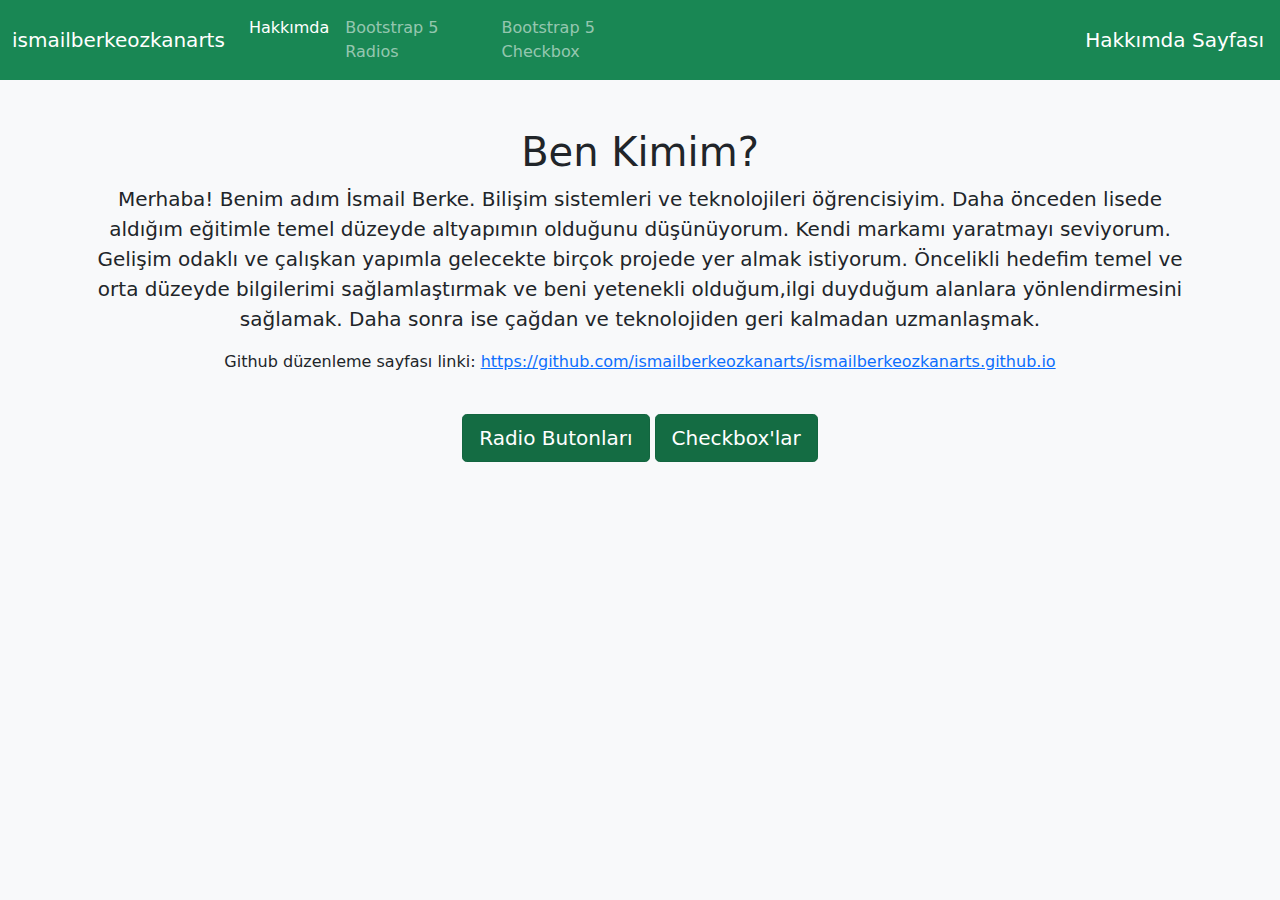
<file: index.html>
<!DOCTYPE html>
<html lang="tr">
    <head>
        <meta charset="utf-8" />
        <meta name="viewport" content="width=device-width, initial-scale=1, shrink-to-fit=no" />
        <meta name="description" content="" />
        <meta name="author" content="" />
        <title>İsmail Berke Özkan-Index</title>
        <link href="styles.css" rel="stylesheet" />
    </head>
    <body>
        <nav class="navbar navbar-expand-lg navbar-dark bg-success">
            <div class="container">
                <a class="navbar-brand" href="#">ismailberkeozkanarts</a>
                <button class="navbar-toggler" type="button" data-bs-toggle="collapse" data-bs-target="#navbarSupportedContent" aria-controls="navbarSupportedContent" aria-expanded="false" aria-label="Toggle navigation"><span class="navbar-toggler-icon"></span></button>
                <div class="collapse navbar-collapse" id="navbarSupportedContent">
                    <ul class="navbar-nav ms-auto mb-2 mb-lg-0">
                        <li class="nav-item"><a class="nav-link active" aria-current="page" href="#">Hakkımda</a></li>
                        <li class="nav-item"><a class="nav-link" href="radiobuttons.html">Bootstrap 5 Radios</a></li>
                        <li class="nav-item"><a class="nav-link" href="checkboxs.html">Bootstrap 5 Checkbox</a></li>
                    </ul>
                </div>
            </div>
                <a class="navbar-brand" href="#">Hakkımda Sayfası</a>
               
        </nav>
        <div class="container">
            <div class="text-center mt-5">
                <h1>Ben Kimim?</h1>
                <p class="lead">Merhaba! Benim adım İsmail Berke. Bilişim sistemleri ve teknolojileri öğrencisiyim. Daha önceden lisede aldığım eğitimle temel düzeyde altyapımın olduğunu düşünüyorum. Kendi markamı yaratmayı seviyorum. Gelişim odaklı ve çalışkan yapımla gelecekte birçok projede yer almak istiyorum. Öncelikli hedefim temel ve orta düzeyde bilgilerimi sağlamlaştırmak ve beni yetenekli olduğum,ilgi duyduğum alanlara yönlendirmesini sağlamak. Daha sonra ise çağdan ve teknolojiden geri kalmadan uzmanlaşmak.</p>
                <p>Github düzenleme sayfası linki: <a href="https://github.com/ismailberkeozkanarts/ismailberkeozkanarts.github.io">https://github.com/ismailberkeozkanarts/ismailberkeozkanarts.github.io</a>  </p><br>
                <a href="radiobuttons.html" class="btn btn-success btn-lg active" role="button" aria-pressed="true">Radio Butonları</a>
                <a href="checkboxs.html" class="btn btn-success btn-lg active" role="button" aria-pressed="true">Checkbox'lar</a>
            </div>
        </div>
        <script src="https://cdn.jsdelivr.net/npm/bootstrap@5.1.3/dist/js/bootstrap.bundle.min.js"></script>
        <script src="scripts.js"></script>
    </body>
</html>
</file>
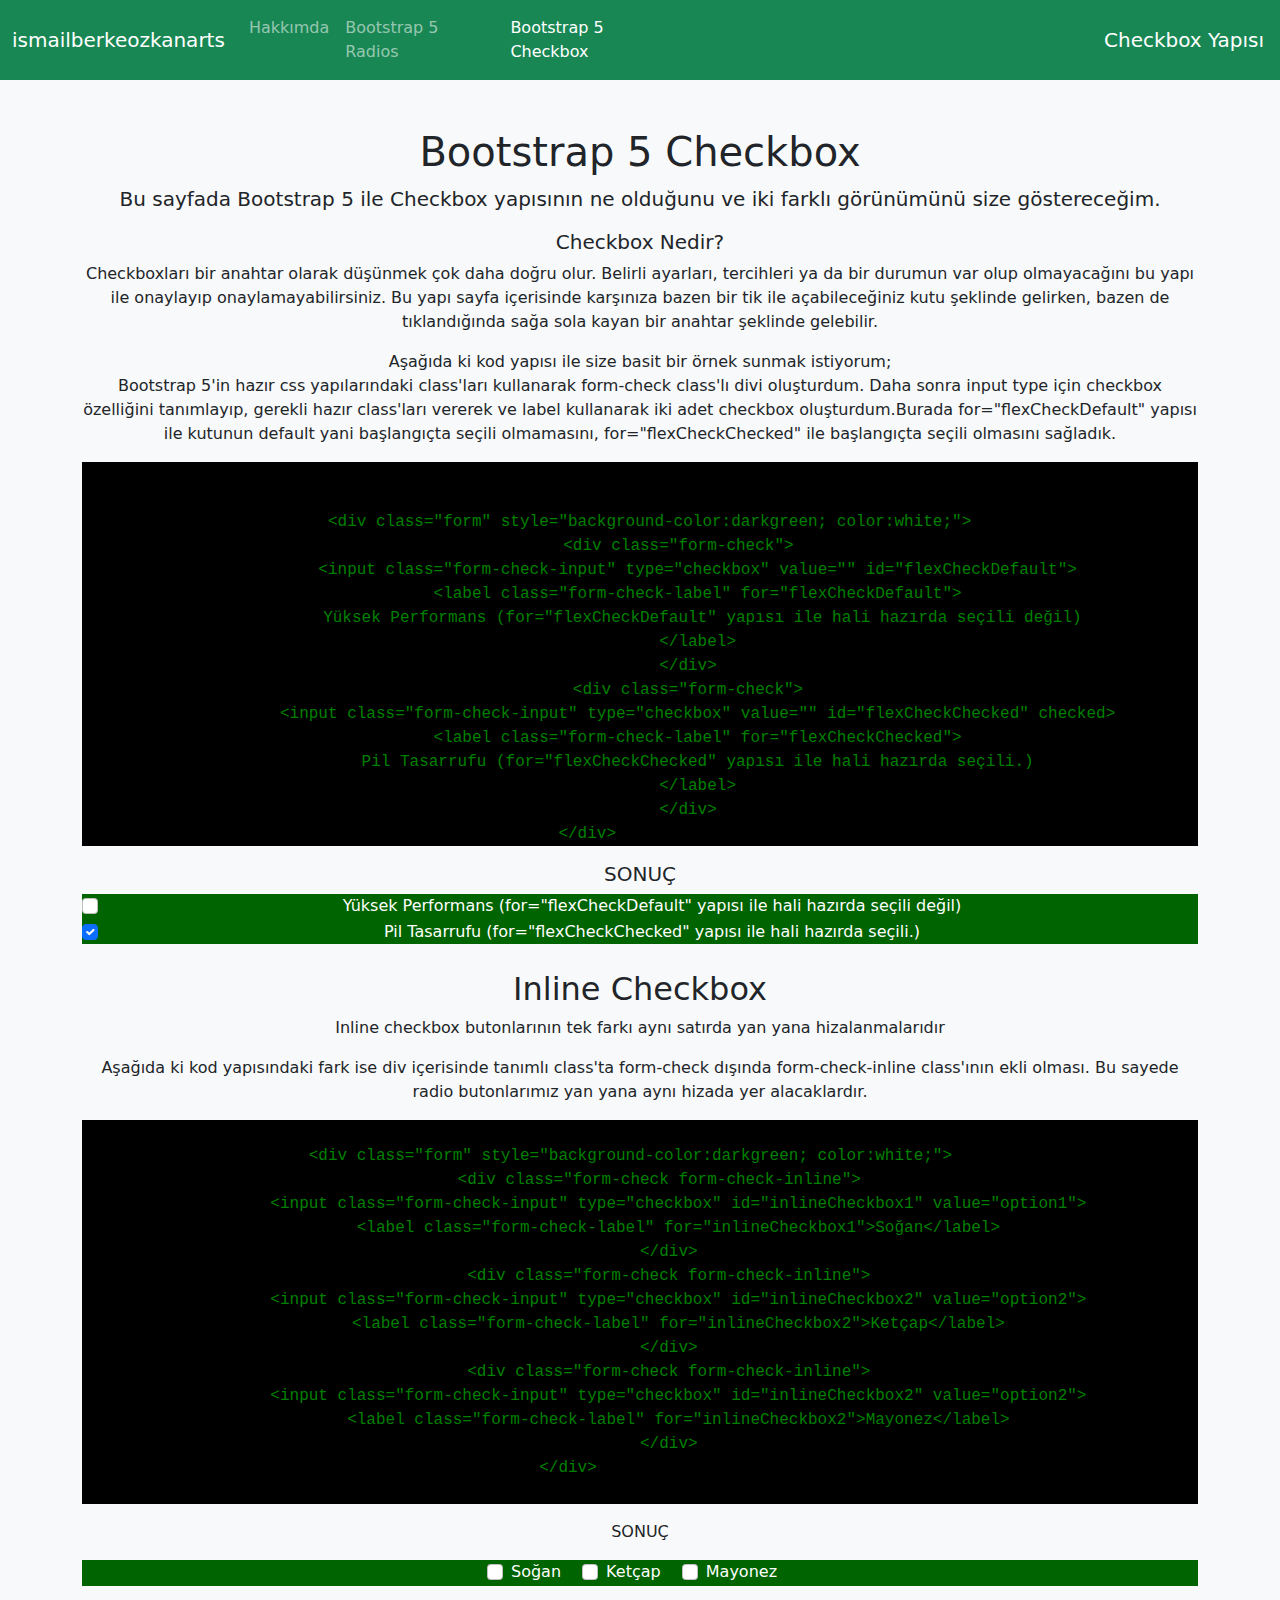
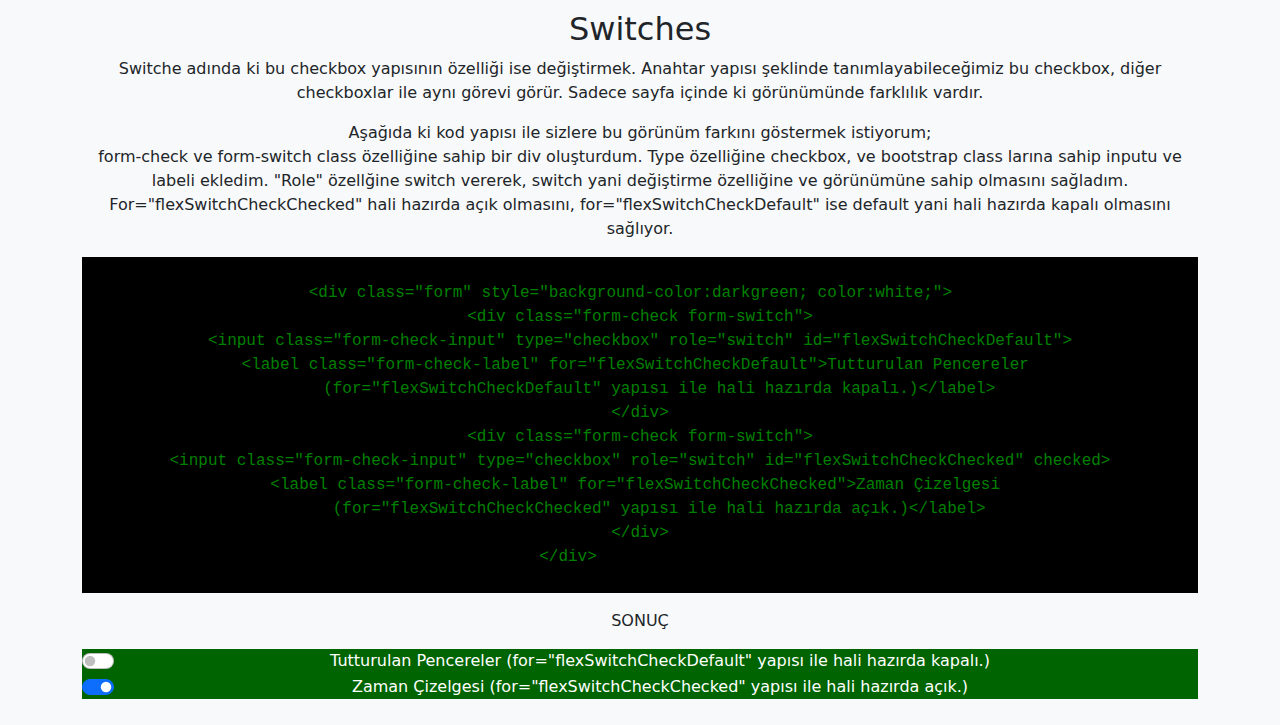
<file: checkboxs.html>
<!DOCTYPE html>
<html lang="tr">
    <head>
        <meta charset="utf-8" />
        <meta name="viewport" content="width=device-width, initial-scale=1, shrink-to-fit=no" />
        <meta name="description" content="" />
        <meta name="author" content="" />
        <title>İsmail Berke Özkan-Checkbox</title>
        <link href="styles.css" rel="stylesheet" />
        
    </head>
    <body>
        <nav class="navbar navbar-expand-lg navbar-dark bg-success">
            <div class="container">
                <a class="navbar-brand" href="#">ismailberkeozkanarts</a>
                <button class="navbar-toggler" type="button" data-bs-toggle="collapse" data-bs-target="#navbarSupportedContent" aria-controls="navbarSupportedContent" aria-expanded="false" aria-label="Toggle navigation"><span class="navbar-toggler-icon"></span></button>
                <div class="collapse navbar-collapse" id="navbarSupportedContent">
                    <ul class="navbar-nav ms-auto mb-2 mb-lg-0">
                        <li class="nav-item"><a class="nav-link" aria-current="page" href="index.html">Hakkımda</a></li>
                        <li class="nav-item"><a class="nav-link" href="radiobuttons.html">Bootstrap 5 Radios</a></li>
                        <li class="nav-item"><a class="nav-link active" href="#">Bootstrap 5 Checkbox</a></li>
                    </ul>
                </div>
            </div>
                <a class="navbar-brand" href="#">Checkbox Yapısı</a>
               
        </nav>
        <div class="container">
            <div class="text-center mt-5">
                <h1>Bootstrap 5 Checkbox</h1>
                <p class="lead">Bu sayfada Bootstrap 5 ile Checkbox yapısının ne olduğunu ve iki farklı görünümünü size göstereceğim. </p>
                <p><h5>Checkbox Nedir?</h5>Checkboxları bir anahtar olarak düşünmek çok daha doğru olur. Belirli ayarları, tercihleri ya da bir durumun var olup olmayacağını bu yapı ile onaylayıp onaylamayabilirsiniz. Bu yapı sayfa içerisinde karşınıza bazen bir tik ile açabileceğiniz kutu şeklinde gelirken, bazen de tıklandığında sağa sola kayan bir anahtar şeklinde gelebilir. </p>
                    <p>Aşağıda ki kod yapısı ile size basit bir örnek sunmak istiyorum; <br>Bootstrap 5'in hazır css yapılarındaki class'ları kullanarak form-check class'lı divi oluşturdum. Daha sonra input type için checkbox özelliğini tanımlayıp, gerekli hazır class'ları vererek ve label kullanarak iki adet checkbox oluşturdum.Burada for="flexCheckDefault" yapısı ile kutunun default yani başlangıçta seçili olmamasını, for="flexCheckChecked" ile başlangıçta seçili olmasını sağladık.  </p>
                    <p>  
<xmp  style="color:green; background-color: black;">
                            
    <div class="form" style="background-color:darkgreen; color:white;">  
        <div class="form-check">
            <input class="form-check-input" type="checkbox" value="" id="flexCheckDefault">
            <label class="form-check-label" for="flexCheckDefault">
             Yüksek Performans (for="flexCheckDefault" yapısı ile hali hazırda seçili değil)
            </label>
          </div>
          <div class="form-check">
            <input class="form-check-input" type="checkbox" value="" id="flexCheckChecked" checked>
            <label class="form-check-label" for="flexCheckChecked">
            Pil Tasarrufu (for="flexCheckChecked" yapısı ile hali hazırda seçili.)
            </label>
          </div>
    </div>               
</xmp>
                    </p>
                    <h5>SONUÇ</h5>
                    <div class="form" style="background-color:darkgreen; color:white;">  
                        <div class="form-check">
                            <input class="form-check-input" type="checkbox" value="" id="flexCheckDefault">
                            <label class="form-check-label" for="flexCheckDefault">
                             Yüksek Performans (for="flexCheckDefault" yapısı ile hali hazırda seçili değil)
                            </label>
                          </div>
                          <div class="form-check">
                            <input class="form-check-input" type="checkbox" value="" id="flexCheckChecked" checked>
                            <label class="form-check-label" for="flexCheckChecked">
                            Pil Tasarrufu (for="flexCheckChecked" yapısı ile hali hazırda seçili.)
                            </label>
                          </div>
                    </div>               
                    
               <br>
                <h2>Inline Checkbox</h2>
                <p>Inline checkbox butonlarının tek farkı aynı satırda yan yana hizalanmalarıdır</p>
                <p>
                   Aşağıda ki kod yapısındaki fark ise div içerisinde tanımlı class'ta form-check dışında form-check-inline class'ının ekli olması. Bu sayede radio butonlarımız yan yana aynı hizada yer alacaklardır.<br>

                    <xmp  style="color:green; background-color:black;">
<div class="form" style="background-color:darkgreen; color:white;">  
    <div class="form-check form-check-inline">
        <input class="form-check-input" type="checkbox" id="inlineCheckbox1" value="option1">
        <label class="form-check-label" for="inlineCheckbox1">Soğan</label>
      </div>
      <div class="form-check form-check-inline">
        <input class="form-check-input" type="checkbox" id="inlineCheckbox2" value="option2">
        <label class="form-check-label" for="inlineCheckbox2">Ketçap</label>
      </div>
      <div class="form-check form-check-inline">
        <input class="form-check-input" type="checkbox" id="inlineCheckbox2" value="option2">
        <label class="form-check-label" for="inlineCheckbox2">Mayonez</label>
      </div>
</div>               
                    </xmp>
                </p>
                <p>SONUÇ</p>
                <div class="form" style="background-color:darkgreen; color:white;">  
                    <div class="form-check form-check-inline">
                        <input class="form-check-input" type="checkbox" id="inlineCheckbox1" value="option1">
                        <label class="form-check-label" for="inlineCheckbox1">Soğan</label>
                      </div>
                      <div class="form-check form-check-inline">
                        <input class="form-check-input" type="checkbox" id="inlineCheckbox2" value="option2">
                        <label class="form-check-label" for="inlineCheckbox2">Ketçap</label>
                      </div>
                      <div class="form-check form-check-inline">
                        <input class="form-check-input" type="checkbox" id="inlineCheckbox2" value="option2">
                        <label class="form-check-label" for="inlineCheckbox2">Mayonez</label>
                      </div>
                </div>                 
                <br>

                <h2>Switches</h2>
                <p>Switche adında ki bu checkbox yapısının özelliği ise değiştirmek. Anahtar yapısı şeklinde tanımlayabileceğimiz bu checkbox, diğer checkboxlar ile aynı görevi görür. Sadece sayfa içinde ki görünümünde farklılık vardır. </p>
                <p>
                   Aşağıda ki kod yapısı ile sizlere bu görünüm farkını göstermek istiyorum;<br>
                   form-check ve form-switch class özelliğine sahip bir div oluşturdum. Type özelliğine checkbox, ve bootstrap class larına sahip inputu ve labeli ekledim. "Role" özellğine switch vererek, switch yani değiştirme özelliğine ve görünümüne sahip olmasını sağladım. For="flexSwitchCheckChecked" hali hazırda açık olmasını, for="flexSwitchCheckDefault" ise default yani hali hazırda kapalı olmasını sağlıyor.
                    <xmp  style="color:green; background-color:black;">
<div class="form" style="background-color:darkgreen; color:white;">  
<div class="form-check form-switch">
<input class="form-check-input" type="checkbox" role="switch" id="flexSwitchCheckDefault">
<label class="form-check-label" for="flexSwitchCheckDefault">Tutturulan Pencereler 
    (for="flexSwitchCheckDefault" yapısı ile hali hazırda kapalı.)</label>
</div>
<div class="form-check form-switch">
<input class="form-check-input" type="checkbox" role="switch" id="flexSwitchCheckChecked" checked>
<label class="form-check-label" for="flexSwitchCheckChecked">Zaman Çizelgesi 
    (for="flexSwitchCheckChecked" yapısı ile hali hazırda açık.)</label>
</div>
</div>               
                    </xmp>
                </p>
                <p>SONUÇ</p>
                <div class="form" style="background-color:darkgreen; color:white;">  
                    <div class="form-check form-switch">
                        <input class="form-check-input" type="checkbox" role="switch" id="flexSwitchCheckDefault">
                        <label class="form-check-label" for="flexSwitchCheckDefault">Tutturulan Pencereler (for="flexSwitchCheckDefault" yapısı ile hali hazırda kapalı.)</label>
                      </div>
                      <div class="form-check form-switch">
                        <input class="form-check-input" type="checkbox" role="switch" id="flexSwitchCheckChecked" checked>
                        <label class="form-check-label" for="flexSwitchCheckChecked">Zaman Çizelgesi (for="flexSwitchCheckChecked" yapısı ile hali hazırda açık.)</label>
                      </div>
                </div>                 
                <br>   
            </div>
        </div>
        <script src="https://cdn.jsdelivr.net/npm/bootstrap@5.1.3/dist/js/bootstrap.bundle.min.js"></script>
        <script src="scripts.js"></script>
    </body>
</html>
</file>
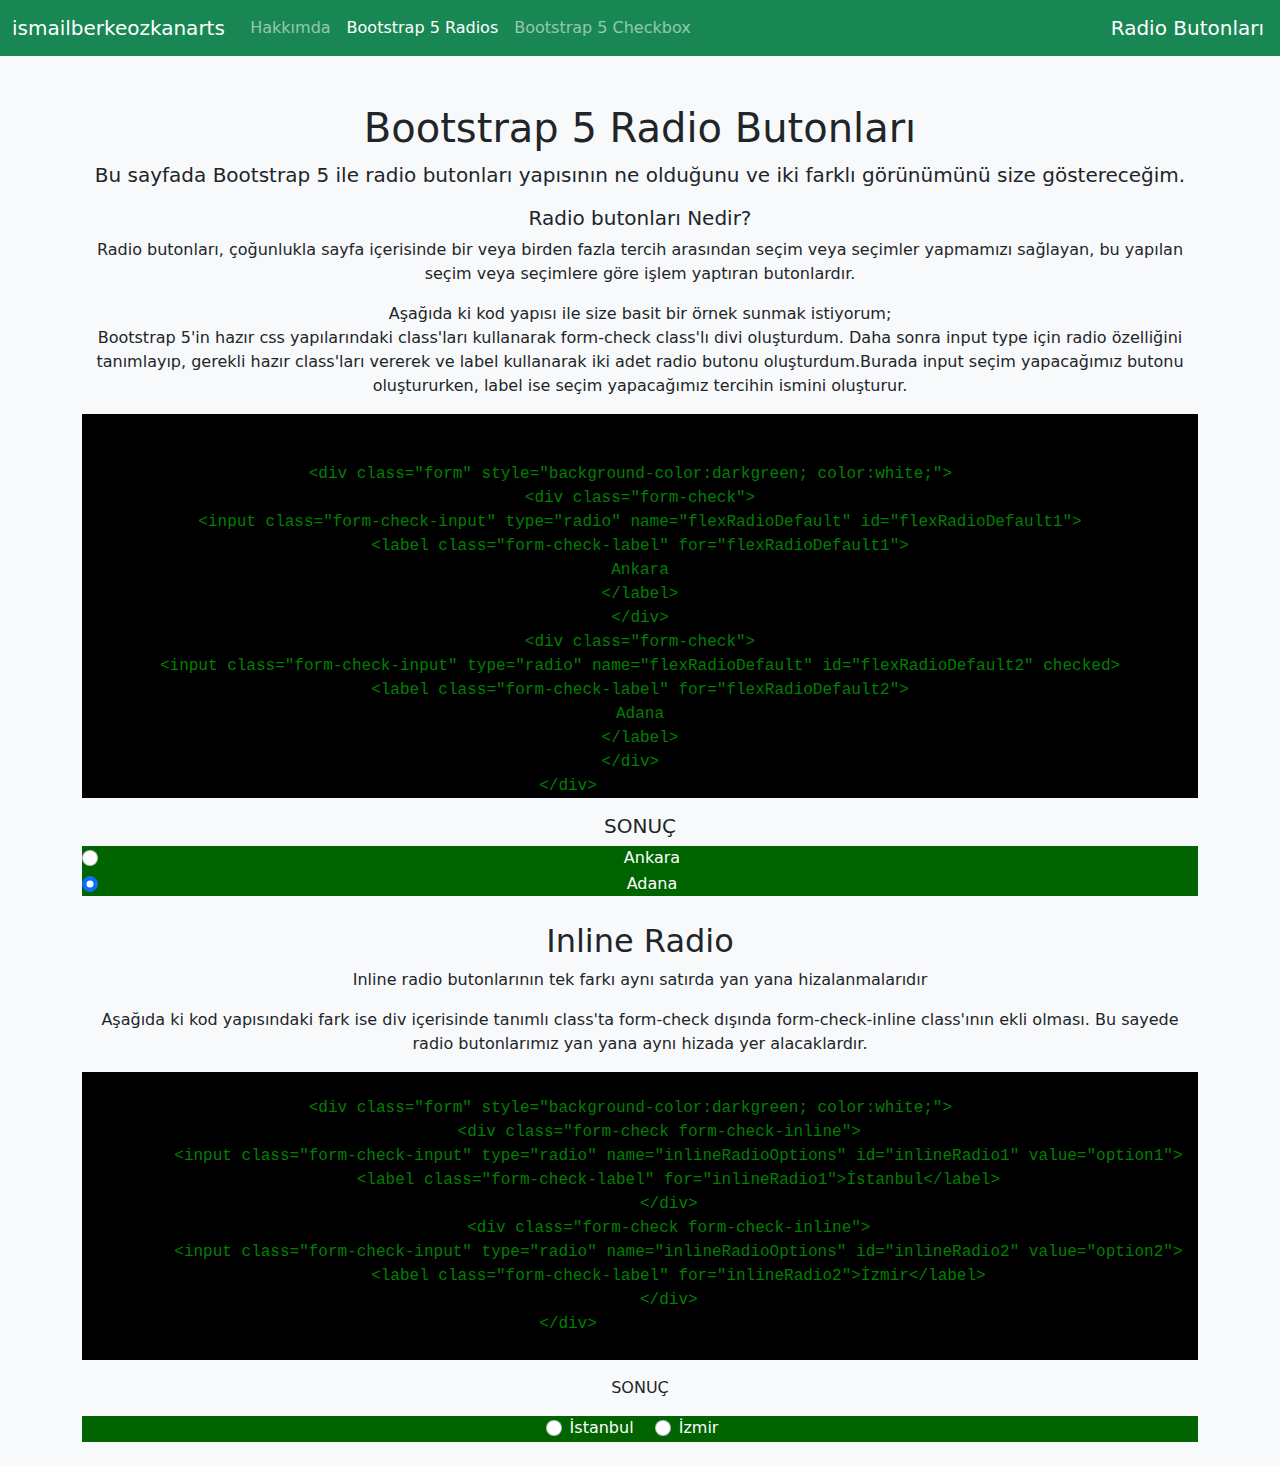
<file: radiobuttons.html>
<!DOCTYPE html>
<html lang="tr">
    <head>
        <meta charset="utf-8" />
        <meta name="viewport" content="width=device-width, initial-scale=1, shrink-to-fit=no" />
        <meta name="description" content="" />
        <meta name="author" content="" />
        <title>İsmail Berke Özkan-Radios</title>
        <link href="styles.css" rel="stylesheet" />
        
    </head>
    <body>
        <nav class="navbar navbar-expand-lg navbar-dark bg-success">
            <div class="container">
                <a class="navbar-brand" href="#">ismailberkeozkanarts</a>
                <button class="navbar-toggler" type="button" data-bs-toggle="collapse" data-bs-target="#navbarSupportedContent" aria-controls="navbarSupportedContent" aria-expanded="false" aria-label="Toggle navigation"><span class="navbar-toggler-icon"></span></button>
                <div class="collapse navbar-collapse" id="navbarSupportedContent">
                    <ul class="navbar-nav ms-auto mb-2 mb-lg-0">
                        <li class="nav-item"><a class="nav-link" aria-current="page" href="index.html">Hakkımda</a></li>
                        <li class="nav-item"><a class="nav-link active" href="#">Bootstrap 5 Radios</a></li>
                        <li class="nav-item"><a class="nav-link" href="checkboxs.html">Bootstrap 5 Checkbox</a></li>
                    </ul>
                </div>
            </div>
                <a class="navbar-brand" href="#">Radio Butonları</a>
               
        </nav>
        <div class="container">
            <div class="text-center mt-5">
                <h1>Bootstrap 5 Radio Butonları</h1>
                <p class="lead">Bu sayfada Bootstrap 5 ile radio butonları yapısının ne olduğunu ve iki farklı görünümünü size göstereceğim. </p>
                <p><h5>Radio butonları Nedir?</h5>Radio butonları, çoğunlukla sayfa içerisinde bir veya birden fazla tercih arasından seçim veya seçimler yapmamızı sağlayan, bu yapılan seçim veya seçimlere göre işlem yaptıran butonlardır.  </p>
                    <p>Aşağıda ki kod yapısı ile size basit bir örnek sunmak istiyorum; <br>Bootstrap 5'in hazır css yapılarındaki class'ları kullanarak form-check class'lı divi oluşturdum. Daha sonra input type için radio özelliğini tanımlayıp, gerekli hazır class'ları vererek ve label kullanarak iki adet radio butonu oluşturdum.Burada input seçim yapacağımız butonu oluştururken, label ise seçim yapacağımız tercihin ismini oluşturur.  </p>
                    <p>  
<xmp  style="color:green; background-color: black;">
                            
<div class="form" style="background-color:darkgreen; color:white;">  
<div class="form-check">
<input class="form-check-input" type="radio" name="flexRadioDefault" id="flexRadioDefault1">
<label class="form-check-label" for="flexRadioDefault1">
Ankara
</label>
</div>
<div class="form-check">
<input class="form-check-input" type="radio" name="flexRadioDefault" id="flexRadioDefault2" checked>
<label class="form-check-label" for="flexRadioDefault2">
Adana
</label>
</div>  
</div>               
</xmp>
                    </p>
                    <h5>SONUÇ</h5>
                    <div class="form" style="background-color:darkgreen; color:white;">  
                        <div class="form-check">
                            <input class="form-check-input" type="radio" name="flexRadioDefault" id="flexRadioDefault1">
                            <label class="form-check-label" for="flexRadioDefault1">
                             Ankara
                            </label>
                          </div>
                          <div class="form-check">
                            <input class="form-check-input" type="radio" name="flexRadioDefault" id="flexRadioDefault2" checked>
                            <label class="form-check-label" for="flexRadioDefault2">
                              Adana
                            </label>
                          </div>  
                        </div>               
                    
               <br>
                <h2>Inline Radio</h2>
                <p>Inline radio butonlarının tek farkı aynı satırda yan yana hizalanmalarıdır</p>
                <p>
                   Aşağıda ki kod yapısındaki fark ise div içerisinde tanımlı class'ta form-check dışında form-check-inline class'ının ekli olması. Bu sayede radio butonlarımız yan yana aynı hizada yer alacaklardır.<br>

                    <xmp  style="color:green; background-color:black;">
<div class="form" style="background-color:darkgreen; color:white;">  
    <div class="form-check form-check-inline">
        <input class="form-check-input" type="radio" name="inlineRadioOptions" id="inlineRadio1" value="option1">
        <label class="form-check-label" for="inlineRadio1">İstanbul</label>
      </div>
      <div class="form-check form-check-inline">
        <input class="form-check-input" type="radio" name="inlineRadioOptions" id="inlineRadio2" value="option2">
        <label class="form-check-label" for="inlineRadio2">İzmir</label>
      </div>
</div>               
                    </xmp>
                </p>
                <p>SONUÇ</p>
                <div class="form" style="background-color:darkgreen; color:white;">  
                    <div class="form-check form-check-inline">
                        <input class="form-check-input" type="radio" name="inlineRadioOptions" id="inlineRadio1" value="option1">
                        <label class="form-check-label" for="inlineRadio1">İstanbul</label>
                      </div>
                      <div class="form-check form-check-inline">
                        <input class="form-check-input" type="radio" name="inlineRadioOptions" id="inlineRadio2" value="option2">
                        <label class="form-check-label" for="inlineRadio2">İzmir</label>
                      </div>
                </div>               
                <br>
            </div>
        </div>
        <script src="https://cdn.jsdelivr.net/npm/bootstrap@5.1.3/dist/js/bootstrap.bundle.min.js"></script>
        <script src="scripts.js"></script>
    </body>
</html>
</file>
